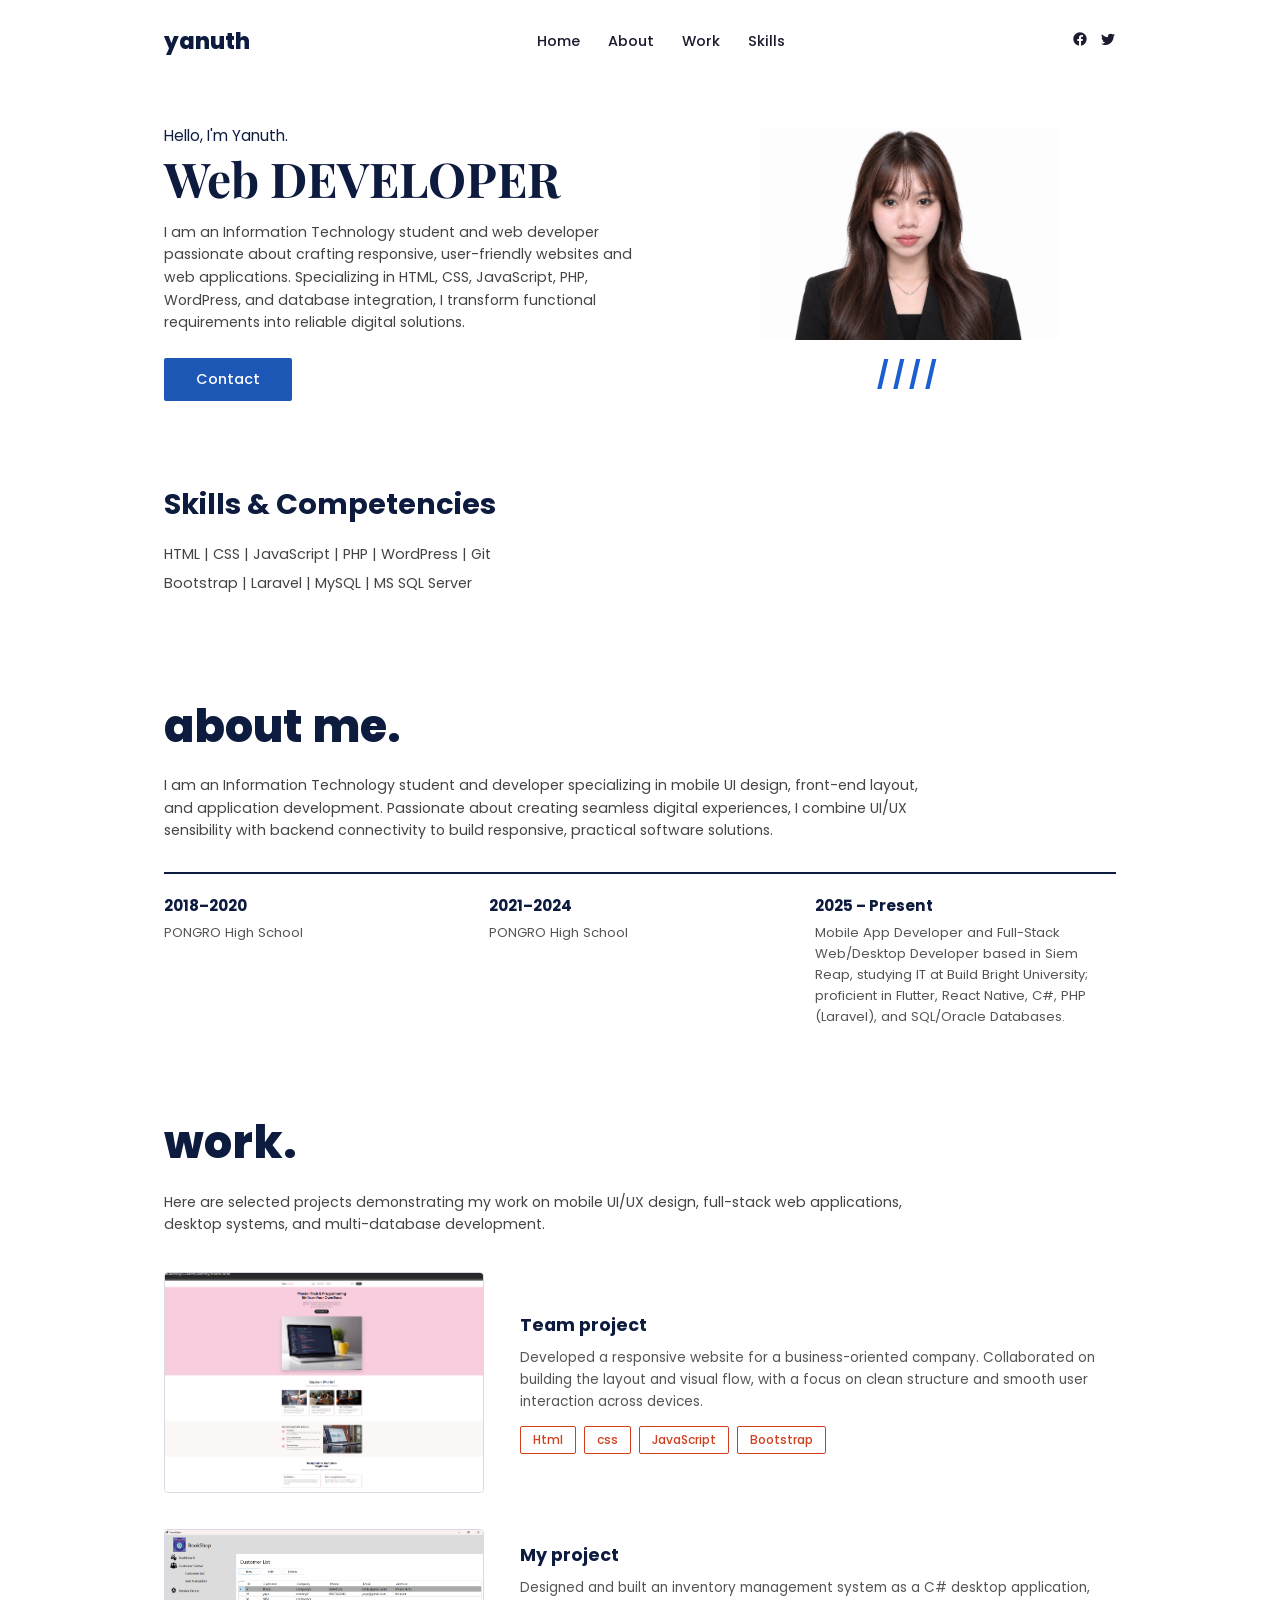
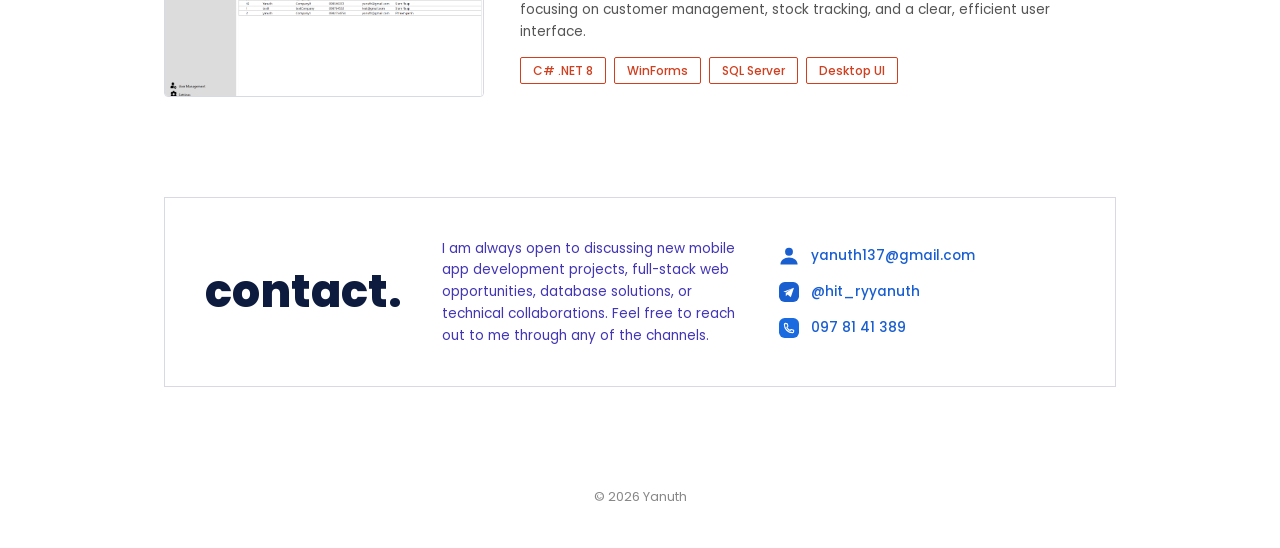
<file: index.html>
<!DOCTYPE html>
<html lang="en">
<head>
  <meta charset="UTF-8">
  <meta name="viewport" content="width=device-width, initial-scale=1.0">
  <title>yanuth - Portfolio</title>
  <link rel="preconnect" href="https://fonts.googleapis.com">
  <link rel="preconnect" href="https://fonts.gstatic.com" crossorigin>
  <link href="https://fonts.googleapis.com/css2?family=Playfair+Display:wght@700&family=Poppins:wght@400;500;600;700;800&display=swap" rel="stylesheet">
  <link rel="stylesheet" href="css/style.css">
</head>
<body>

  <!-- Header Section -->
  <header>
    <div class="wrap">
      <div class="logo">yanuth</div>
      <nav>
        <a href="#hero">Home</a>
        <a href="#about">About</a>
        <a href="#work">Work</a>
        <a href="#skills">Skills</a>
      </nav>
      <div class="social">
        <a href="#" aria-label="Facebook">
          <svg viewBox="0 0 24 24"><path d="M12 2.04C6.5 2.04 2 6.53 2 12.06C2 17.06 5.66 21.21 10.44 21.96V14.96H7.9V12.06H10.44V9.85C10.44 7.34 11.93 5.96 14.22 5.96C15.31 5.96 16.45 6.15 16.45 6.15V8.62H15.19C13.95 8.62 13.56 9.39 13.56 10.18V12.06H16.34L15.89 14.96H13.56V21.96A10 10 0 0 0 22 12.06C22 6.53 17.5 2.04 12 2.04Z"/></svg>
        </a>
        <a href="#" aria-label="Twitter">
          <svg viewBox="0 0 24 24"><path d="M22.46 6c-.77.35-1.6.58-2.46.69.88-.53 1.56-1.37 1.88-2.38-.83.5-1.75.85-2.72 1.05C18.37 4.5 17.26 4 16 4c-2.35 0-4.27 1.92-4.27 4.29 0 .34.04.67.11.98C8.28 9.09 5.11 7.38 3 4.79c-.37.63-.58 1.37-.58 2.15 0 1.49.75 2.81 1.91 3.56-.71 0-1.37-.2-1.95-.5v.05c0 2.08 1.48 3.82 3.44 4.21a4.22 4.22 0 0 1-1.93.07 4.28 4.28 0 0 0 4 2.98 8.521 8.521 0 0 1-5.33 1.84c-.34 0-.68-.02-1.02-.06C3.44 20.29 5.7 21 8.12 21 16 21 20.33 14.46 20.33 8.79c0-.19 0-.37-.01-.56.84-.6 1.56-1.36 2.14-2.23z"/></svg>
        </a>
      </div>
    </div>
  </header>

  <!-- Hero Section -->
  <section class="hero" id="hero">
    <div class="wrap hero-grid">
      <div class="hero-text">
        <p class="hello">Hello, I'm Yanuth.</p>
        <h1>Web DEVELOPER</h1>
        <p class="lead">
          I am an Information Technology student and web developer passionate about crafting responsive, user-friendly websites and web applications. Specializing in HTML, CSS, JavaScript, PHP, WordPress, and database integration, I transform functional requirements into reliable digital solutions.
        </p>
        <a href="#contact" class="btn contact-btn">Contact</a>
      </div>
      <div class="hero-image">
        <div class="photo-wrap">
          <img src="image/nuth.png" alt="Portrait of Yanuth">
        </div>
        <div class="slashes" aria-hidden="true">////</div>
      </div>
    </div>
  </section>

  <!-- Skills Section -->
  <section class="skills-section" id="skills">
    <div class="wrap">
      <h2 class="skills-title">Skills &amp; Competencies</h2>
      <p class="skill-row">HTML | CSS | JavaScript | PHP | WordPress | Git</p>
      <p class="skill-row">Bootstrap | Laravel | MySQL | MS SQL Server</p>
    </div>
  </section>

  <!-- About Section -->
  <section class="about" id="about">
    <div class="wrap">
      <h2 class="big">about me.</h2>
      <p class="intro">
        I am an Information Technology student and developer specializing in mobile UI design, front-end layout, and application development. Passionate about creating seamless digital experiences, I combine UI/UX sensibility with backend connectivity to build responsive, practical software solutions.
      </p>
      <div class="timeline">
        <div>
          <h4>2018–2020</h4>
          <p>PONGRO High School</p>
        </div>
        <div>
          <h4>2021–2024</h4>
          <p>PONGRO High School</p>
        </div>
        <div>
          <h4>2025 – Present</h4>
          <p>Mobile App Developer and Full-Stack Web/Desktop Developer based in Siem Reap, studying IT at Build Bright University; proficient in Flutter, React Native, C#, PHP (Laravel), and SQL/Oracle Databases.</p>
        </div>
      </div>
    </div>
  </section>

  <!-- Work Section -->
  <section class="work" id="work">
    <div class="wrap">
      <h2 class="big">work.</h2>
      <p class="intro">
        Here are selected projects demonstrating my work on mobile UI/UX design, full-stack web applications, desktop systems, and multi-database development.
      </p>

      <div class="project">
        <div class="thumb">
          <img src="image/teamproject.png" alt="Team Project Preview">
        </div>
        <div class="project-info">
          <h4>Team project</h4>
          <p>Developed a responsive website for a business-oriented company. Collaborated on building the layout and visual flow, with a focus on clean structure and smooth user interaction across devices.</p>
          <div class="tags">
            <span>Html</span>
            <span>css</span>
            <span>JavaScript</span>
            <span>Bootstrap</span>
          </div>
        </div>
      </div>

      <div class="project">
        <div class="thumb">
          <img src="image/myproject.png" alt="My Project Preview">
        </div>
        <div class="project-info">
          <h4>My project</h4>
          <p>Designed and built an inventory management system as a C# desktop application, focusing on customer management, stock tracking, and a clear, efficient user interface.</p>
          <div class="tags">
            <span>C# .NET 8</span>
            <span>WinForms</span>
            <span>SQL Server</span>
            <span>Desktop UI</span>
          </div>
        </div>
      </div>
    </div>
  </section>

  <!-- Contact Section -->
  <section class="contact" id="contact">
    <div class="wrap">
      <div class="contact-card">
        <h2 class="contact-title">contact.</h2>
        <p class="contact-desc">
          I am always open to discussing new mobile app development projects, full-stack web opportunities, database solutions, or technical collaborations. Feel free to reach out to me through any of the channels.
        </p>
        <ul class="channels">
          <li>
            <svg viewBox="0 0 28 28" aria-hidden="true">
              <circle cx="14" cy="8" r="5.5" fill="#1a5fd0"/>
              <path d="M2 26c0-6 5-10 12-10s12 4 12 10z" fill="#1a5fd0"/>
            </svg>
            <a href="mailto:yanuth137@gmail.com">yanuth137@gmail.com</a>
          </li>
            <li>
                  <svg viewBox="0 0 28 28" aria-hidden="true">
                    <rect width="28" height="28" rx="8" fill="#1a5fd0"/>
                    <path d="M6 13.5L21 8L16.5 21.5L12 17.5L9.5 20V15.5L18.5 9L9.5 14.5Z" fill="#ffffff"/>
                  </svg>
                  <a href="https://t.me/hit_ryyanuth" target="_blank" rel="noopener">@hit_ryyanuth</a>
                </li>
              <li>
            <svg viewBox="0 0 28 28" aria-hidden="true">
              <rect width="28" height="28" rx="8" fill="#1a6be0"/>
              <path d="M9 7.5c-.8 0-1.5.7-1.5 1.5 0 6.4 5.1 11.5 11.5 11.5.8 0 1.5-.7 1.5-1.5v-2l-3.5-1-1.5 1.5c-2-.9-3.6-2.5-4.5-4.5l1.5-1.5-1-3.5z" fill="none" stroke="#fff" stroke-width="1.5" stroke-linejoin="round"/>
            </svg>
            <a href="tel:+855978141389">097 81 41 389</a>
          </li>
        </ul>
      </div>
    </div>
  </section>

  <!-- Footer -->
  <footer>
    <p>&copy; 2026 Yanuth</p>
  </footer>

</body>
</html>
</file>
<file: css/style.css>
:root {
  --navy: #0d1b3e;
  --blue: #1a5fd0;
  --ink: #1b1b2f;
  --line: #d9d9e6;
  --btn-grey: #1e58b6;
  --tag-red: #d04020;
}

* {
  box-sizing: border-box;
  margin: 0;
  padding: 0;
}

html {
  scroll-behavior: smooth;
}

body {
  font-family: 'Poppins', sans-serif;
  color: var(--ink);
  background-color: #fff;
  line-height: 1.6;
}

img {
  max-width: 100%;
  height: auto;
  display: block;
}

a {
  color: inherit;
  text-decoration: none;
}

.wrap {
  max-width: 1000px;
  margin: 0 auto;
  padding: 0 24px;
  width: 100%;
}

/* --- Header & Navigation --- */
header {
  padding: 24px 0;
}

header .wrap {
  display: flex;
  justify-content: space-between;
  align-items: center;
}

.logo {
  font-weight: 800;
  font-size: 1.4rem;
  color: var(--navy);
}

nav {
  display: flex;
  gap: 28px;
}

nav a {
  font-size: 0.9rem;
  font-weight: 500;
  color: var(--ink);
}

nav a:hover {
  color: var(--blue);
}

.social {
  display: flex;
  gap: 12px;
}

.social svg {
  width: 16px;
  height: 16px;
  fill: var(--ink);
}

/* --- Hero Section --- */
.hero {
  padding: 40px 0 60px;
}

.hero-grid {
  display: grid;
  grid-template-columns: 1.2fr 1fr;
  gap: 40px;
  align-items: center;
  position: relative;
}

.hello {
  font-size: 0.95rem;
  color: var(--navy);
  margin-bottom: 4px;
}

h1 {
  font-family: 'Playfair Display', serif;
  font-size: 3rem;
  font-weight: 700;
  color: var(--navy);
  line-height: 1.1;
  margin-bottom: 16px;
}

.lead {
  font-size: 0.88rem;
  color: #444;
  line-height: 1.6;
  margin-bottom: 24px;
  max-width: 500px;
}

.btn.contact-btn {
  display: inline-block;
  padding: 10px 32px;
  background-color: var(--btn-grey);
  color: #fff;
  font-weight: 500;
  font-size: 0.9rem;
  border-radius: 2px;
  transition: background 0.3s;
}

.btn.contact-btn:hover {
  background-color: var(--navy);
}

.hero-image {
  position: relative;
}

.photo-wrap {
  width: 100%;
  max-width: 300px;
  margin: 0 auto;
}

.photo-wrap img {
  width: 100%;
  border-radius: 4px;
  object-fit: cover;
}

.slashes {
  text-align: center;
  margin-top: 15px;
  font-size: 1.6rem;
  font-weight: 700;
  color: var(--blue);
  letter-spacing: 4px;
}

/* --- Skills Section --- */
.skills-section {
  padding: 20px 0 50px;
}

.skills-title {
  font-size: 1.8rem;
  font-weight: 700;
  color: var(--navy);
  margin-bottom: 16px;
}

.skill-row {
  font-size: 0.9rem;
  color: #444;
  margin-bottom: 6px;
}

/* --- About & Work Section --- */
.about, .work {
  padding: 40px 0;
}

h2.big {
  font-size: 2.8rem;
  font-weight: 800;
  color: var(--navy);
  margin-bottom: 12px;
}

.intro {
  font-size: 0.88rem;
  color: #444;
  max-width: 780px;
  margin-bottom: 30px;
}

.timeline {
  display: grid;
  grid-template-columns: repeat(3, 1fr);
  gap: 24px;
  border-top: 2px solid var(--navy);
  padding-top: 20px;
}

.timeline h4 {
  font-size: 0.95rem;
  font-weight: 700;
  color: var(--navy);
  margin-bottom: 4px;
}

.timeline p {
  font-size: 0.82rem;
  color: #555;
}

.project {
  display: grid;
  grid-template-columns: 320px 1fr;
  gap: 36px;
  margin-top: 36px;
  align-items: center;
}

.thumb {
  width: 100%;
  border: 1px solid var(--line);
  border-radius: 4px;
  overflow: hidden;
  background: #f8f8f8;
}

.thumb img {
  width: 100%;
  height: auto;
}

.project h4 {
  font-size: 1.1rem;
  font-weight: 700;
  color: var(--navy);
  margin-bottom: 8px;
}

.project p {
  font-size: 0.85rem;
  color: #555;
  margin-bottom: 14px;
}

.tags {
  display: flex;
  gap: 8px;
  flex-wrap: wrap;
}

.tags span {
  border: 1px solid var(--tag-red);
  color: var(--tag-red);
  padding: 3px 12px;
  border-radius: 2px;
  font-size: 0.75rem;
  font-weight: 500;
}

/* --- Contact Section --- */
.contact {
  padding: 60px 0;
}

.contact-card {
  width: 100%;
  border: 1px solid var(--line);
  padding: 40px;
  display: grid;
  grid-template-columns: auto 1fr 1fr;
  gap: 40px;
  align-items: center;
  background-color: #fff;
}

.contact-title {
  font-size: 2.8rem;
  font-weight: 800;
  color: var(--navy);
  margin: 0;
}

.contact-desc {
  font-size: 0.85rem;
  color: #4236b5;
  line-height: 1.6;
}

.channels {
  list-style: none;
  display: flex;
  flex-direction: column;
  gap: 14px;
}

.channels li {
  display: flex;
  align-items: center;
  gap: 12px;
}

.channels svg {
  width: 20px;
  height: 20px;
  flex-shrink: 0;
}

.channels a {
  font-size: 0.85rem;
  color: var(--blue);
  font-weight: 500;
}

.channels a:hover {
  text-decoration: underline;
}

/* --- Footer --- */
footer {
  text-align: center;
  padding: 40px 0;
  color: #888;
  font-size: 0.8rem;
}

/* --- Responsive Layout --- */
@media (max-width: 768px) {
  .hero-grid, .project, .timeline, .contact-card {
    grid-template-columns: 1fr;
  }
  
  .hero-image {
    order: -1;
  }
}
</file>
